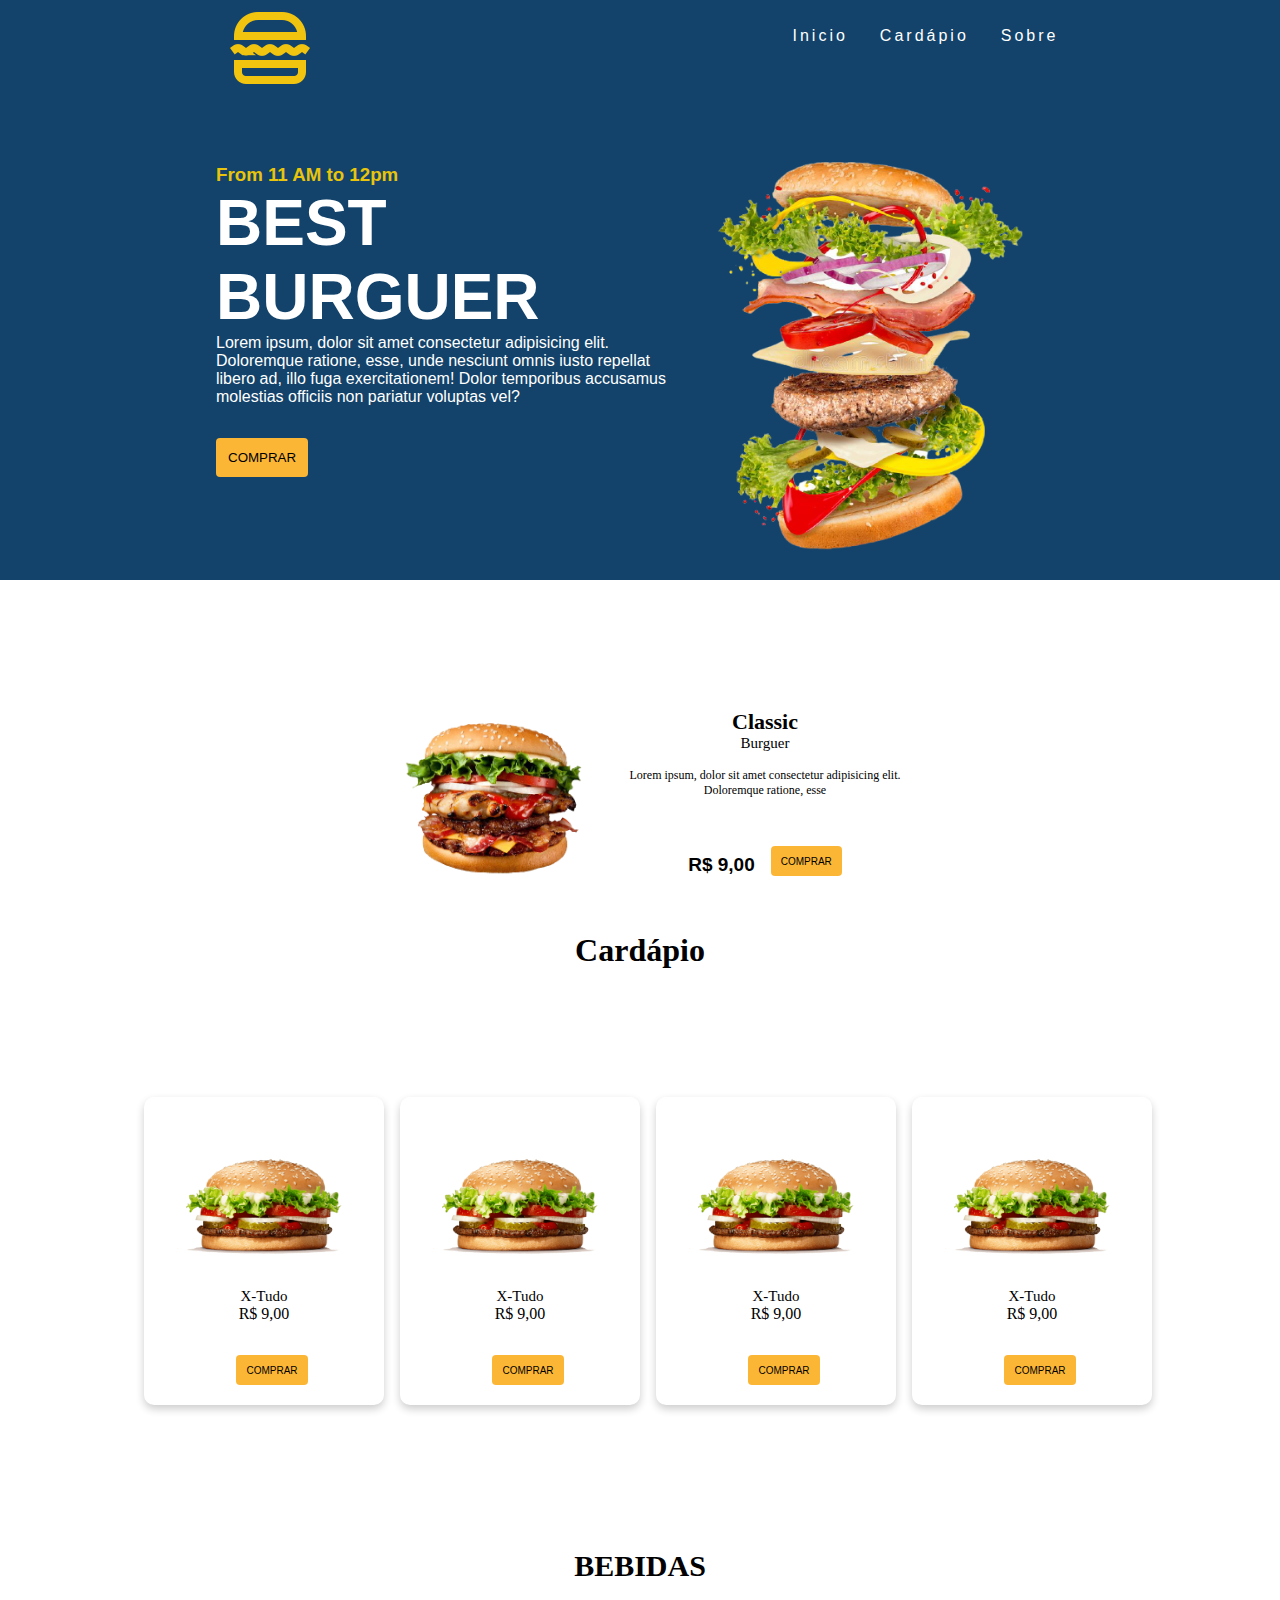
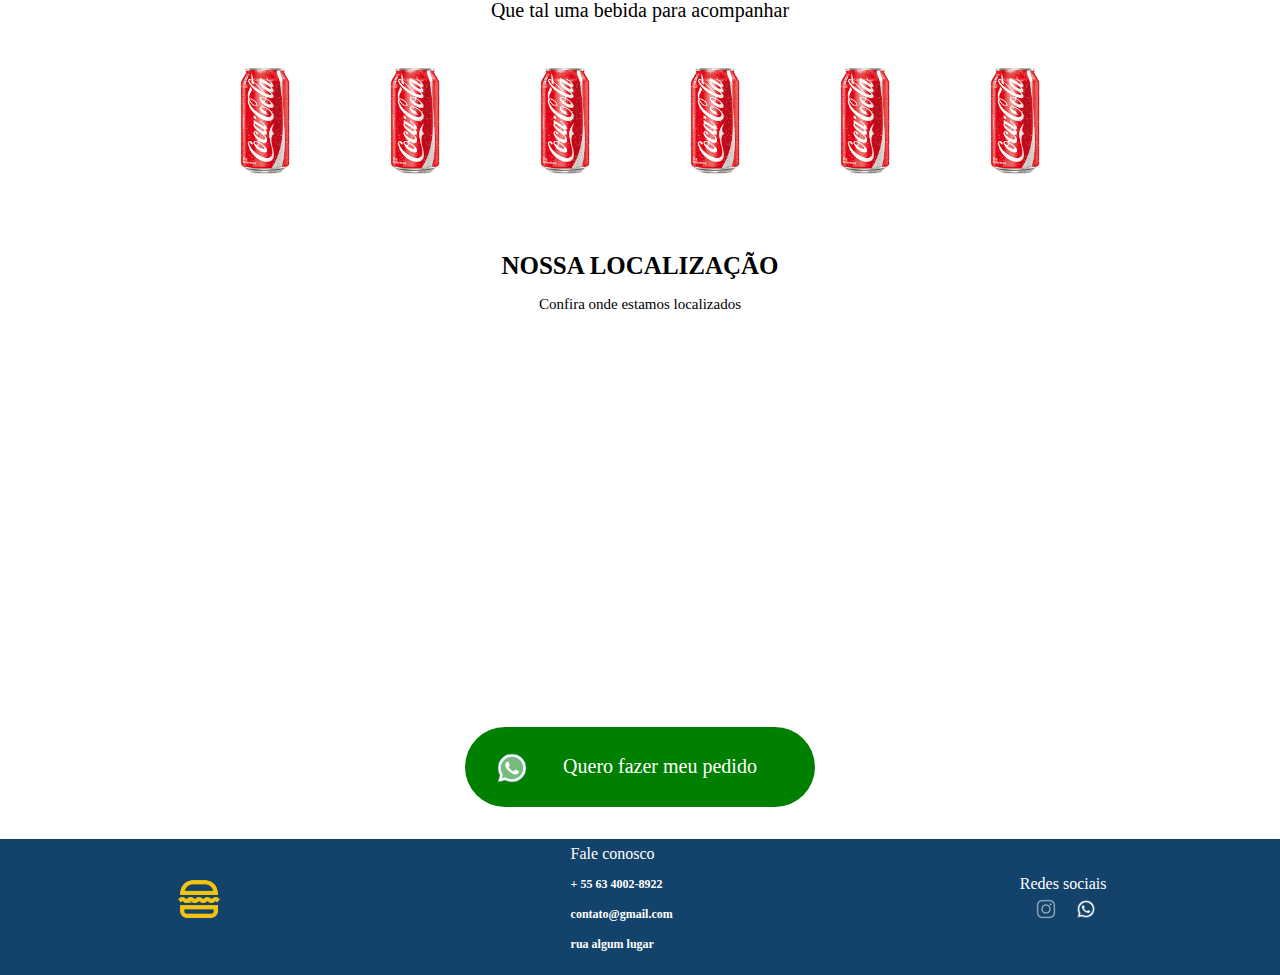
<file: index.html>
<!DOCTYPE html>
<html lang="en">
<head>
    <meta charset="UTF-8">
    <meta http-equiv="X-UA-Compatible" content="IE=edge">
    <meta name="viewport" content="width=device-width, initial-scale=1.0">
    <title>Document</title>
    <link rel="stylesheet" href="./style/style.css">
    <link rel="stylesheet" href="./style/responsive.css">
</head>
<body>

    <header id="header">   
        <div class="container">       
           <a href="index.html" ><img class="imgLogo" src="./img/icons8-hamburger-96.png" alt="logo delivery"> </a>

    <nav>
      
        <div class="mobile-menu">
          <div class="line1"></div>
          <div class="line2"></div>
          <div class="line3"></div>
        </div>
       <ul class="nav-list">
        <li><a href="index.html">Inicio</a></li>
        <li><a href="cardapio.html">Cardápio</a></li>
        <li><a href="">Sobre</a></li>
       </ul>
      </nav>
    </div>
     <div class="containerH">
        <div class="containerText">
            <h3 class="txt1">From 11 AM to 12pm</h3>
            <h1 class="txt2">Best <br> Burguer</h1>
            <p class="txt3">Lorem ipsum, dolor sit amet consectetur adipisicing elit. Doloremque ratione, esse, unde nesciunt omnis iusto repellat libero ad, illo fuga exercitationem! Dolor temporibus accusamus molestias officiis non pariatur voluptas vel?</p>
            <button class="btn1">Comprar</button>
        </div>
        <img class="burger" src="./img/conceito-da-explosão-do-cheeseburger-hamburger-102902866-removebg-preview.png" alt="">
    </div> 

    </header> 
    <main>
        <section class="BestCardapio">
            
            <div class="containerText1">
                <img class="burgers1" src="./img/burger1.png" alt="">
                <div class="textCardapio">
                <h1 class="txt4">Classic </h3>
                <h3 class="txt5"> Burguer</h1>
                <p class="txt6">Lorem ipsum, dolor sit amet consectetur adipisicing elit. Doloremque 
                    ratione, esse </p>
                <div class="price">
                    <p class="priceP">R$ 9,00</p>
                    <button class="btnC2">Comprar</button>
                </div>
            </div>
            </div>
          
        </section>

        <h1 class="txtC">Cardápio</h1>

        <section class="cardapio">   
            
            <div class="burgers2">
                <img class="imgB" src="./img/Burger.png" alt="Hamburger">
                <h2 class="txt5">X-Tudo</h2>
                <p>R$ 9,00</p>
                <button class="btnC2">Comprar</button>
            </div>
            <div class="burgers2">
                <img class="imgB" src="./img/Burger.png" alt="Hamburger">
                <h2 class="txt5">X-Tudo</h2>
                <p>R$ 9,00</p>
                <button class="btnC2">Comprar</button>
            </div>
            <div class="burgers2">
                <img class="imgB" src="./img/Burger.png" alt="Hamburger">
                <h2 class="txt5">X-Tudo</h2>
                <p>R$ 9,00</p>
                <button class="btnC2">Comprar</button>
            </div>
            <div class="burgers2">
                <img class="imgB" src="./img/Burger.png" alt="Hamburger">
                <h2 class="txt5">X-Tudo</h2>
                <p>R$ 9,00</p>
                <button class="btnC2">Comprar</button>
            </div>
        </section>

   <section class="slide">
        <div class="container-3">
            <h3>Bebidas</h3>
            <p>Que tal uma bebida para acompanhar</p>
            <div class="itens">
                <img class="img-bebida" src="./img/download.png" alt="coca lata">
                <img class="img-bebida" src="./img/download.png" alt="coca lata">
                <img class="img-bebida" src="./img/download.png" alt="coca lata">
                <img class="img-bebida" src="./img/download.png" alt="coca lata">
                <img class="img-bebida" src="./img/download.png" alt="coca lata">
                <img class="img-bebida" src="./img/download.png" alt="coca lata">
                <img class="img-bebida" src="./img/download.png" alt="coca lata">
                <img class="img-bebida" src="./img/download.png" alt="coca lata">
                <img class="img-bebida" src="./img/download.png" alt="coca lata">
                <img class="img-bebida" src="./img/download.png" alt="coca lata">
            </div>
        </div>
   </section>
   
   <section class="localizacao">
     <div class="container-4">
        <h2>Nossa localização</h2>
        <p>Confira onde estamos localizados</p>
        <iframe class="location2" src="https://www.google.com/maps/embed?pb=!1m18!1m12!1m3!1d62808.8126428048!2d-48.3409754208984!3d-10.297731599999992!2m3!1f0!2f0!3f0!3m2!1i1024!2i768!4f13.1!3m3!1m2!1s0x933b31eed5615393%3A0xba803bbe9adfc8de!2sRESTAURANTE%20E%20ESPETARIA%20-%20EMP%C3%93RIO%20DO%20SABOR!5e0!3m2!1spt-BR!2sbr!4v1624294078004!5m2!1spt-BR!2sbr" width="600" height="450" style="border:0;" allowfullscreen="" loading="lazy"></iframe>
        <button class="btn2"><a href="" target="_blank"> <img src="./img/icons8-whatsapp.svg" alt=""> Quero fazer meu pedido</a></button>
    </div>
   </section> 
   </main>
  
   <footer>
       <div class="container-5">
           <img class="footer-img" src="./img/icons8-hamburger-96.png" alt="imagem-hamburger">
       </div>
       <div class="container-6">
           <h1>Fale conosco</h1>
           <p>+ 55 63 4002-8922</p>
           <p>contato@gmail.com</p>
           <p>rua algum lugar</p>
        </div>

       <div class="container-7">
           <h1>Redes sociais</h1>
           <div class="container-8">
            <img  class="icon" src="./img/icons8-instagram-50.png" alt="icone-instagram">
            <img class="icon" src="./img/icons8-whatsapp-48.png" alt="icone-whatsapp"> 
           </div>
       </div>
   </footer>
    <script src="./script/main.js"></script>
</body>
</html>
</file>
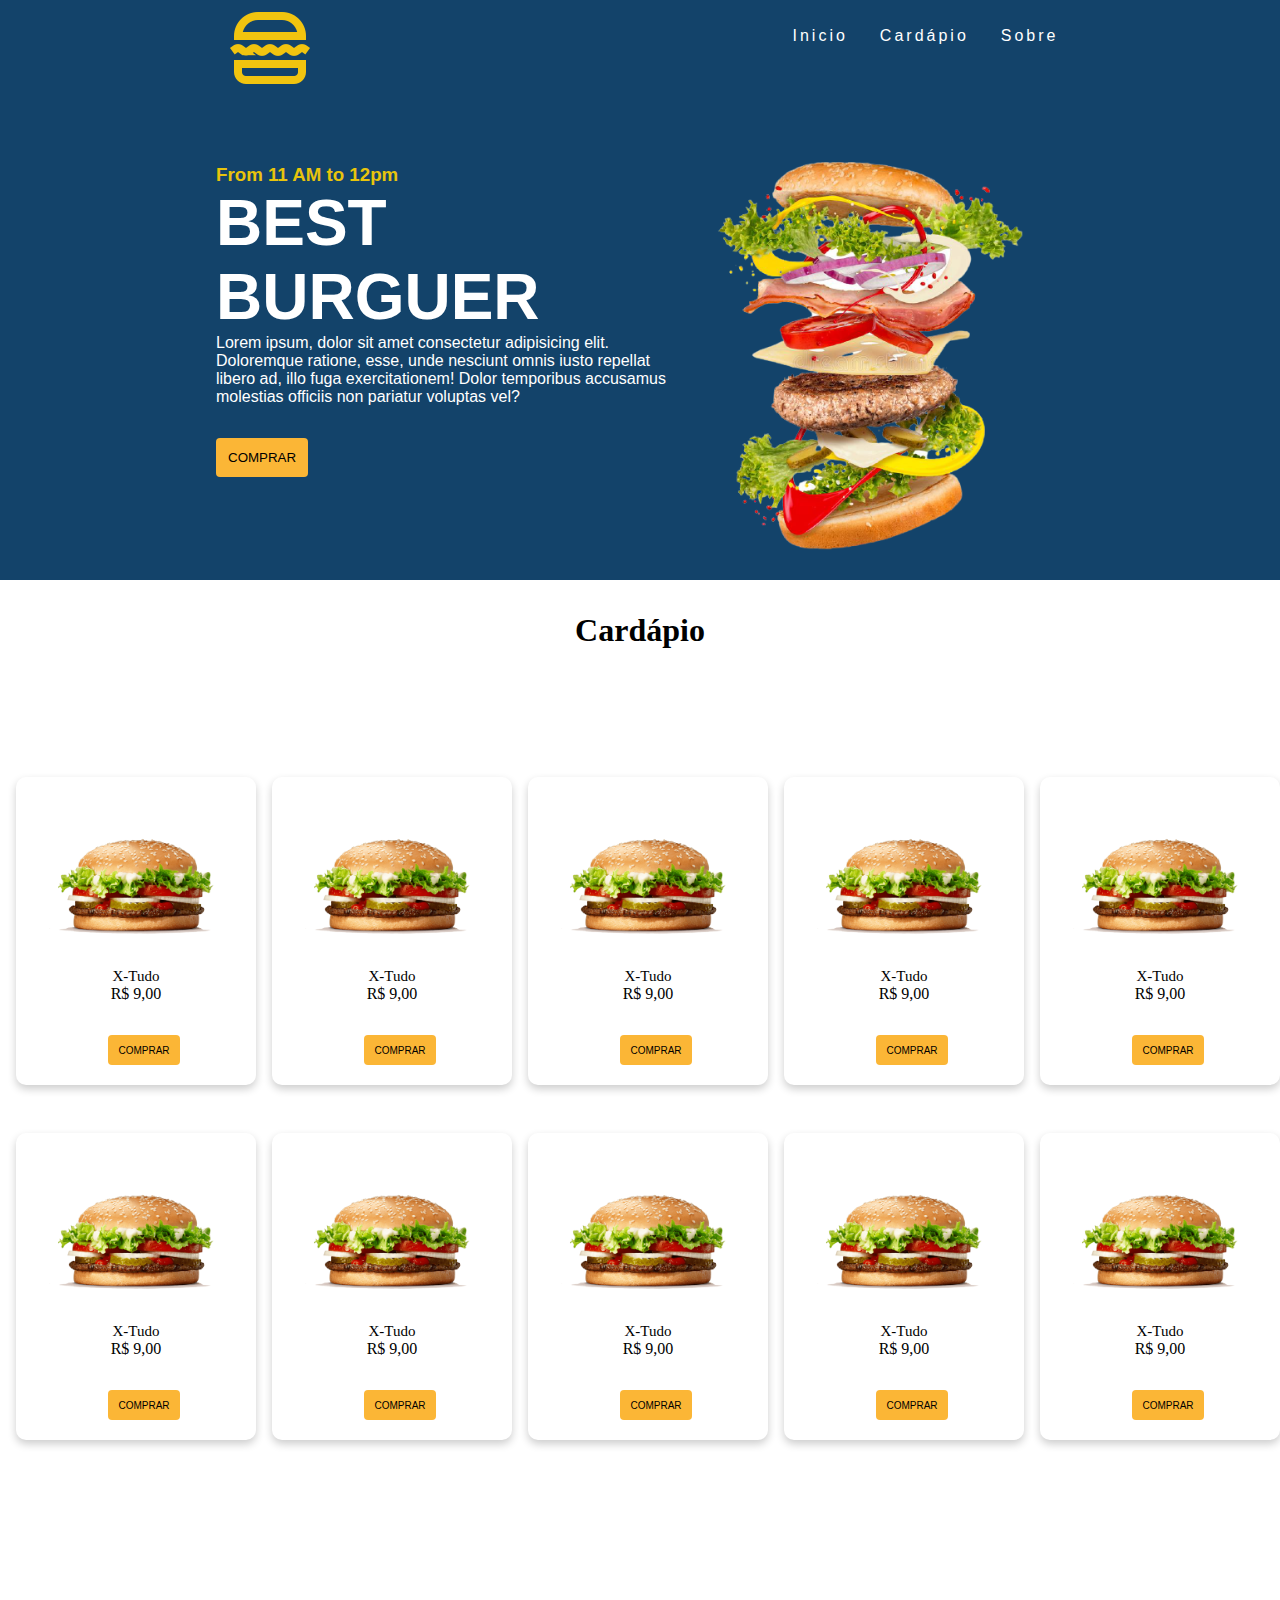
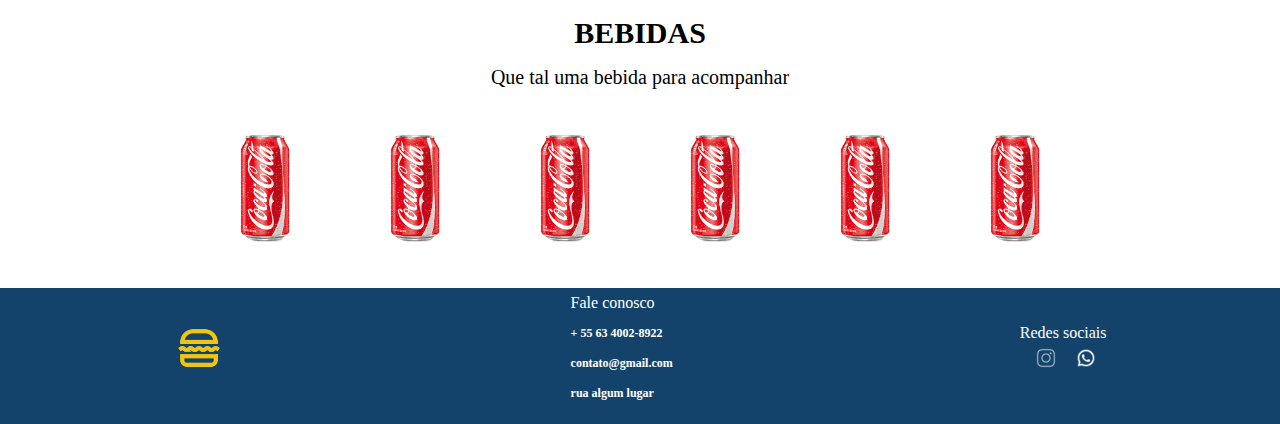
<file: cardapio.html>
<!DOCTYPE html>
<html lang="en">
<head>
    <meta charset="UTF-8">
    <meta http-equiv="X-UA-Compatible" content="IE=edge">
    <meta name="viewport" content="width=device-width, initial-scale=1.0">
    <link rel="stylesheet" href="./style/style.css">
    <link rel="stylesheet" href="./style/responsive.css">
    <link rel="stylesheet" href="./style/cardapio.css">
    <title>Document</title>
</head>
<body>
    <header id="header">   
        <div class="container">       
           <a href="index.html" ><img class="imgLogo" src="./img/icons8-hamburger-96.png" alt="logo delivery"> </a>

    <nav>
      
        <div class="mobile-menu">
          <div class="line1"></div>
          <div class="line2"></div>
          <div class="line3"></div>
        </div>
       <ul class="nav-list">
        <li><a href="index.html">Inicio</a></li>
        <li><a href="">Cardápio</a></li>
        <li><a href="">Sobre</a></li>
       </ul>
      </nav>
    </div>
     <div class="containerH">
        <div class="containerText">
            <h3 class="txt1">From 11 AM to 12pm</h3>
            <h1 class="txt2">Best <br> Burguer</h1>
            <p class="txt3">Lorem ipsum, dolor sit amet consectetur adipisicing elit. Doloremque ratione, esse, unde nesciunt omnis iusto repellat libero ad, illo fuga exercitationem! Dolor temporibus accusamus molestias officiis non pariatur voluptas vel?</p>
            <button class="btn1">Comprar</button>
        </div>
        <img class="burger" src="./img/conceito-da-explosão-do-cheeseburger-hamburger-102902866-removebg-preview.png" alt="">
    </div> 

    </header> 

    <main>
        <h1 class="txtC">Cardápio</h1>

        <section class="cardapio">   
            
            <div class="burgers2">
                <img class="imgB" src="./img/Burger.png" alt="Hamburger">
                <h2 class="txt5">X-Tudo</h2>
                <p>R$ 9,00</p>
                <button class="btnC2">Comprar</button>
            </div>
            <div class="burgers2">
                <img class="imgB" src="./img/Burger.png" alt="Hamburger">
                <h2 class="txt5">X-Tudo</h2>
                <p>R$ 9,00</p>
                <button class="btnC2">Comprar</button>
            </div>
            <div class="burgers2">
                <img class="imgB" src="./img/Burger.png" alt="Hamburger">
                <h2 class="txt5">X-Tudo</h2>
                <p>R$ 9,00</p>
                <button class="btnC2">Comprar</button>
            </div>
            <div class="burgers2">
                <img class="imgB" src="./img/Burger.png" alt="Hamburger">
                <h2 class="txt5">X-Tudo</h2>
                <p>R$ 9,00</p>
                <button class="btnC2">Comprar</button>
            </div>
            <div class="burgers2">
                <img class="imgB" src="./img/Burger.png" alt="Hamburger">
                <h2 class="txt5">X-Tudo</h2>
                <p>R$ 9,00</p>
                <button class="btnC2">Comprar</button>
            </div>
            <div class="burgers2">
                <img class="imgB" src="./img/Burger.png" alt="Hamburger">
                <h2 class="txt5">X-Tudo</h2>
                <p>R$ 9,00</p>
                <button class="btnC2">Comprar</button>
            </div>
            <div class="burgers2">
                <img class="imgB" src="./img/Burger.png" alt="Hamburger">
                <h2 class="txt5">X-Tudo</h2>
                <p>R$ 9,00</p>
                <button class="btnC2">Comprar</button>
            </div>
            <div class="burgers2">
                <img class="imgB" src="./img/Burger.png" alt="Hamburger">
                <h2 class="txt5">X-Tudo</h2>
                <p>R$ 9,00</p>
                <button class="btnC2">Comprar</button>
            </div>
            <div class="burgers2">
                <img class="imgB" src="./img/Burger.png" alt="Hamburger">
                <h2 class="txt5">X-Tudo</h2>
                <p>R$ 9,00</p>
                <button class="btnC2">Comprar</button>
            </div>
            <div class="burgers2">
                <img class="imgB" src="./img/Burger.png" alt="Hamburger">
                <h2 class="txt5">X-Tudo</h2>
                <p>R$ 9,00</p>
                <button class="btnC2">Comprar</button>
            </div>
        </section>
        
        <section class="slide">
            <div class="container-3">
                <h3>Bebidas</h3>
                <p>Que tal uma bebida para acompanhar</p>
                <div class="itens">
                    <img class="img-bebida" src="./img/download.png" alt="coca lata">
                    <img class="img-bebida" src="./img/download.png" alt="coca lata">
                    <img class="img-bebida" src="./img/download.png" alt="coca lata">
                    <img class="img-bebida" src="./img/download.png" alt="coca lata">
                    <img class="img-bebida" src="./img/download.png" alt="coca lata">
                    <img class="img-bebida" src="./img/download.png" alt="coca lata">
                    <img class="img-bebida" src="./img/download.png" alt="coca lata">
                    <img class="img-bebida" src="./img/download.png" alt="coca lata">
                    <img class="img-bebida" src="./img/download.png" alt="coca lata">
                    <img class="img-bebida" src="./img/download.png" alt="coca lata">
                </div>
            </div>
       </section>
    </main>
    

    <footer>
        <div class="container-5">
            <img class="footer-img" src="./img/icons8-hamburger-96.png" alt="">
        </div>
        <div class="container-6">
            <h1>Fale conosco</h1>
            <p>+ 55 63 4002-8922</p>
            <p>contato@gmail.com</p>
            <p>rua algum lugar</p>
         </div>
 
        <div class="container-7">
            <h1>Redes sociais</h1>
            <div class="container-8">
                <img  class="icon" src="./img/icons8-instagram-50.png" alt="icone-instagram">
                <img class="icon" src="./img/icons8-whatsapp-48.png" alt="icone-whatsapp">                
            </div>
        </div>
        
    </footer>
     <script src="./script/main.js"></script>
</body>
</html>
</file>
<file: style/style.css>
* {
  border: 0;
  margin: 0;
  padding: 0;
  box-sizing: border-box;

}
body {
overflow-x: hidden;

}
.container {
  display: flex;
  justify-content: space-around;
}
img {
  max-width: 100vw;
}
header {
  width: 100%;
  background: #13436a;
}

/*  Desktop menu */
a {
  color: white;
    text-decoration: none;
    font-family: sans-serif;
  }
  a:hover{
    opacity: 0.7;

  }

  footer{
    background: #13436a;
    width: 100%;
    display: flex;  
    justify-content: space-around;
  }

  footer h1{
    font-family: 'Poppins';
    color: white;
    font-size: 16px;
    font-weight: 300;
  }

  footer p{
    font-weight: bold;
    font-family: 'Poppins';
    color: white;
    font-size: 12px;
  }

  footer img{
    width: 20px;
  }
  .footer-img{
    width: 50px;
  }
  .icon{
   
    margin-left: 1rem;
}
  
  nav{
    display: flex;
    justify-content: space-around;
    align-items: center;
    font-family: 'Poppins';
    height: 8vh;
  }
  .nav-list{
    list-style: none;
    display: flex;
  }

  .nav-list li{
    letter-spacing: 3px;
    margin-left: 32px;
    
  }
  .mobile-menu{
    cursor: pointer;
    display: none;
  }

  .mobile-menu div{
    width: 32px;
    height: 2px;
    background-color: aliceblue;
    margin: 8px;
    transition: .3s;
  }

  
/*  Desktop menu */

.containerH {
  display: flex;
  justify-content: center;
  margin-top: 2rem;
}
.containerText {
  margin-top: 2rem;
}
.txt1 {
  color: #e8c40c;
  font-family: "Montserrat", sans-serif;
}
.txt2 {
  color: white;
  font-family: "Montserrat", sans-serif;
  text-transform: uppercase;
  font-size: 4rem;
  margin: 0;
}
.txt3 {
  color: white;
  font-family: "Montserrat", sans-serif;
  width: 29rem;
}
.btn1 {
  font-family: "Montserrat", sans-serif;
  text-transform: uppercase;
  font-weight: 400;
  margin-top: 2rem;
  background: #fbb636;
  padding: 12px;
  color: black;
  cursor: pointer;
  border-radius: 4px;
  transition: 0.3s;
}

.btn1:hover {
  background: #e8c40c;
}

.burger {
  width: 24rem;
  height: 28rem;

}

.topo {
  text-align: right;
  margin-top: 2rem;
}

.topo ul li {
  display: inline-block;
  margin-left: 30px;
}

.topo ul li a {
  font-family: "Montserrat";
  font-size: 15px;
  font-weight: 400;
  color: #fff;
  line-height: 15px;
  text-decoration: none;
  line-height: 1px;
}
.topo ul li a:hover {
  color: #f2e41b;
}

/* Principal */

.BestCardapio {
  display: flex;
  justify-content: center;
}
.txt4 {
  font-family: "Montserrat";
  margin: 0;
}
.txt5 {
  font-family: "Montserrat";
  font-weight: 500;
}
.txt6 {
  font-family: "Roboto";
  width: 18rem;
  font-size: 14px;
  margin: 1rem 0;
}
.containerText1 {
  margin-top: 6.5rem;
}
.burgers1 {
  width: 30rem;
}
.price {
  display: flex;
}
.priceP {
  margin-top: 2.5rem;
  font-family: "Montserrat", sans-serif;
  font-size: 20px;
  font-weight: 700;
}
.btnC2 {
  font-family: "Montserrat", sans-serif;
  text-transform: uppercase;
  font-weight: 400;
  margin-top: 2rem;
  background: #fbb636;
  padding: 10px;
  color: black;
  cursor: pointer;
  border-radius: 4px;
  transition: 0.3s;
  margin-left: 1rem;
}

.cardapio {
  width: 100vw;
  display: flex;
  justify-content: center;
  flex-wrap: wrap;
  font-family: "Montserrat";
  margin: 7rem 0px 7rem;
}

.txtC {
  text-align: center;
  font-family: "Montserrat";
}
.imgB {
  width: 200px;
}
.burgers2 {
  background-color: white;
  margin-left: 1rem;
  box-shadow: 0 4px 8px 0 rgba(0, 0, 0, 0.2);
  padding: 20px;
  text-align: center;
  border-radius: 10px;
  margin-top: 1rem;
}
/* bebida */

.img-bebida {
  width: 220px;
}
.slide h3 {
  margin-top: 2rem;
  font-family: "Montserrat";
  font-size: 30px;
  text-align: center;
  text-transform: uppercase;
}

.slide p {
  font-size: 20px;
  font-weight: 300;
  font-family: "Montserrat";
  text-align: center;
  margin-bottom: 2rem;
  margin-top: 1rem;
}

.itens {
  width: 900px;
  display: flex;
  justify-content: center;
  align-items: center;
  overflow-x: auto;
  margin-bottom: 2rem;
}

.slide {
  flex: none;
}

.container-3 {
  width: 100vw;
  display: flex;
  flex-direction: column;
  justify-content: center;
  align-items: center;
}

/* Localização */

.container-4 {
  width: 100vw;
  display: flex;
  flex-direction: column;
  justify-content: center;
  align-items: center;
}
.location2 {
  margin-top: 2rem;
  width: 900px;
  height: 500px;
  margin-bottom: 50px;
}
.localizacao h2 {
  margin-top: 2rem;
  font-family: "Montserrat";
  font-size: 30px;
  text-transform: uppercase;
}

.localizacao p {
  font-size: 20px;
  font-weight: 300;
  font-family: "Montserrat";
  margin-bottom: 2rem;
  margin-top: 1rem;
}

/* Footer */
.container-5 {
  display: flex;
  justify-content: center;
  align-items: center;
}

.btn2 {
  width: 40rem;
  height: 5rem;
  background-color: green;
  padding: 12px;
  color: white;
  margin-bottom: 2rem;
  border-radius: 50px;
  transition: 0.3s;
}
.btn2 a {
  text-decoration: none;
  color: white;
  font-size: 40px;
  font-family: "Poppins";
}

.btn2:hover {
  background-color: rgb(37, 146, 64);
}


/* Scroll*/
::-webkit-scrollbar {
  width: 4px; 
}

::-webkit-scrollbar-track {
  background: #f2e41b; 
}

::-webkit-scrollbar-thumb {
  width: 4px;
  background-color: red; 
}

body {
  scrollbar-color: red #f2e41b;
  scrollbar-width: auto;
}
</file>
<file: style/responsive.css>
/*  Smartphone */

/* Desktop */

@media (max-width: 900px) {
  .containerH {
    display: none;
  }

  .imgLogo {
    width: 45px;
  }

  .burger {
    display: none;
  }
  .nav-list {
    position: absolute;
    top: 8vh;
    right: 0;
    width: 50vw;
    height: 92vh;
    background: #23232e;
    flex-direction: column;
    align-items: center;
    justify-content: space-around;
    transform: translateX(100%);
    transition: transform 0.3s ease-in;
  }
  .nav-list li {
    margin-left: 0;
    opacity: 0;
  }
  .mobile-menu {
    display: block;
  }
}
.nav-list.active {
  transform: translatex(0);
}

@keyframes navLinkFade {
  from {
    opacity: 0;
    transform: translateX(50px);
  }
  to {
    opacity: 1;
    transform: translateX(0);
  }
}

.mobile-menu.active .line1 {
  transform: rotate(-45deg) translate(-8px, 8px);
}

.mobile-menu.active .line2 {
  opacity: 0;
}

.mobile-menu.active .line3 {
  transform: rotate(45deg) translate(-5px, -7px);
}

@media (min-width: 320px) {
 
  /* BestCardapio*/
  .containerText1{
    display: flex;
    flex-direction: column;
    justify-content: center;
    align-items: center;
    text-align: center;
  }
  .price{
    display: flex;
    justify-content: center;
 margin-left: 3rem;
  }
  .burgers1 {
    margin-top: 1rem;
    width: 250px;
    height: 200px;
    
  }
  .txt4 {
    font-size: 22px;
  }
  .txt5 {
    font-size: 15px;
  }
  .txt6 {
    font-size: 12px;
    
  }
  .price {
    margin-right: 3rem;
  }
  .priceP {
    font-size: 19px;
  }
  .btnC2 {
    height: 30px;
    font-size: 10px;
  }
  .BestCardapio {
    margin-bottom: 2rem;
  }
  /*bebida*/

  .container-3 img{
  width: 150px;
  }
  .itens{
    max-width: 90%;
  }
  /* Location */

  .location2 {
    margin-top: 2rem;
    width: 300px;
    height: 300px;
  }
  .container-4 h2{
      font-size: 25px;
  }
  .container-4 p{
    font-size: 15px;
  
}

  .btn2 {
    display: flex;
    flex-direction: row;
    justify-content: center; 
    width: 300px;
    position: relative;
  }
  .btn2 a {
    font-size: 19px;
    margin-left: 2.5rem;
    margin-top: 1rem;
  }
  .btn2 img {
    position: absolute;
    width: 35px;
    right: 16rem;
    bottom: 1.5rem;
  }
  /* rodapé */
  footer {
    display: flex;
    flex-direction: column;
    justify-content: center;
    align-items: center;
  }
  .container-5 {
    margin-bottom: 1rem;
  }
  .container-6 {
    margin-bottom: 1rem;
    line-height: 30px;
  }

  .container-7 {
    margin-bottom: 1rem;
    line-height: 30px;
  }
}

@media (min-width: 480px) {
 
  .location2 {
    margin-top: 2rem;
    width: 300px;
    height: 300px;
  }
  .btn2 {
    position: relative;
    width: 350px;
  }
  .btn2 a {
    font-size: 20px;
  }
  .btn2 img {

    position: absolute;
    width: 35px;
    right: 18rem;
    bottom: 1.5rem;
  }
 
  footer {
    display: flex;
    flex-direction: column;
    justify-content: center;
    align-items: center;
  }
  .container-5 {
    margin-bottom: 1rem;
  }
  .container-6 {
    margin-bottom: 1rem;
    line-height: 30px;
  }

  .container-7 {
    margin-bottom: 1rem;
    line-height: 30px;
  }
}

@media (min-width: 600px) {
  
  .containerText1{
    display: flex;
    flex-direction: row;
    
  }
  .location2 {
    margin-top: 2rem;
    width: 550px;
    height: 300px;
  }
  .btn2 {
    width: 350px;
  }
  .btn2 a {
    font-size: 20px;
  }
  .btn2 img {
    width: 30px;
  }
  footer {
    display: flex;
    flex-direction: row;
    justify-content: space-around;
  }
  .container-5 {
    margin-bottom: 1rem;
  }
  .container-6 {
    margin-bottom: 1rem;
    line-height: 30px;
  }

  .container-7 {
    margin-bottom: 1rem;
    line-height: 30px;
  }
}
</file>
<file: style/cardapio.css>
*{
    margin: 0;
    padding: 0;
    box-sizing: border-box;
}

main{
    margin-top: 2rem;
}
.burgers2{
    margin-bottom: 2rem;
}
.icon{
   
    margin-left: 1rem;
}
</file>
